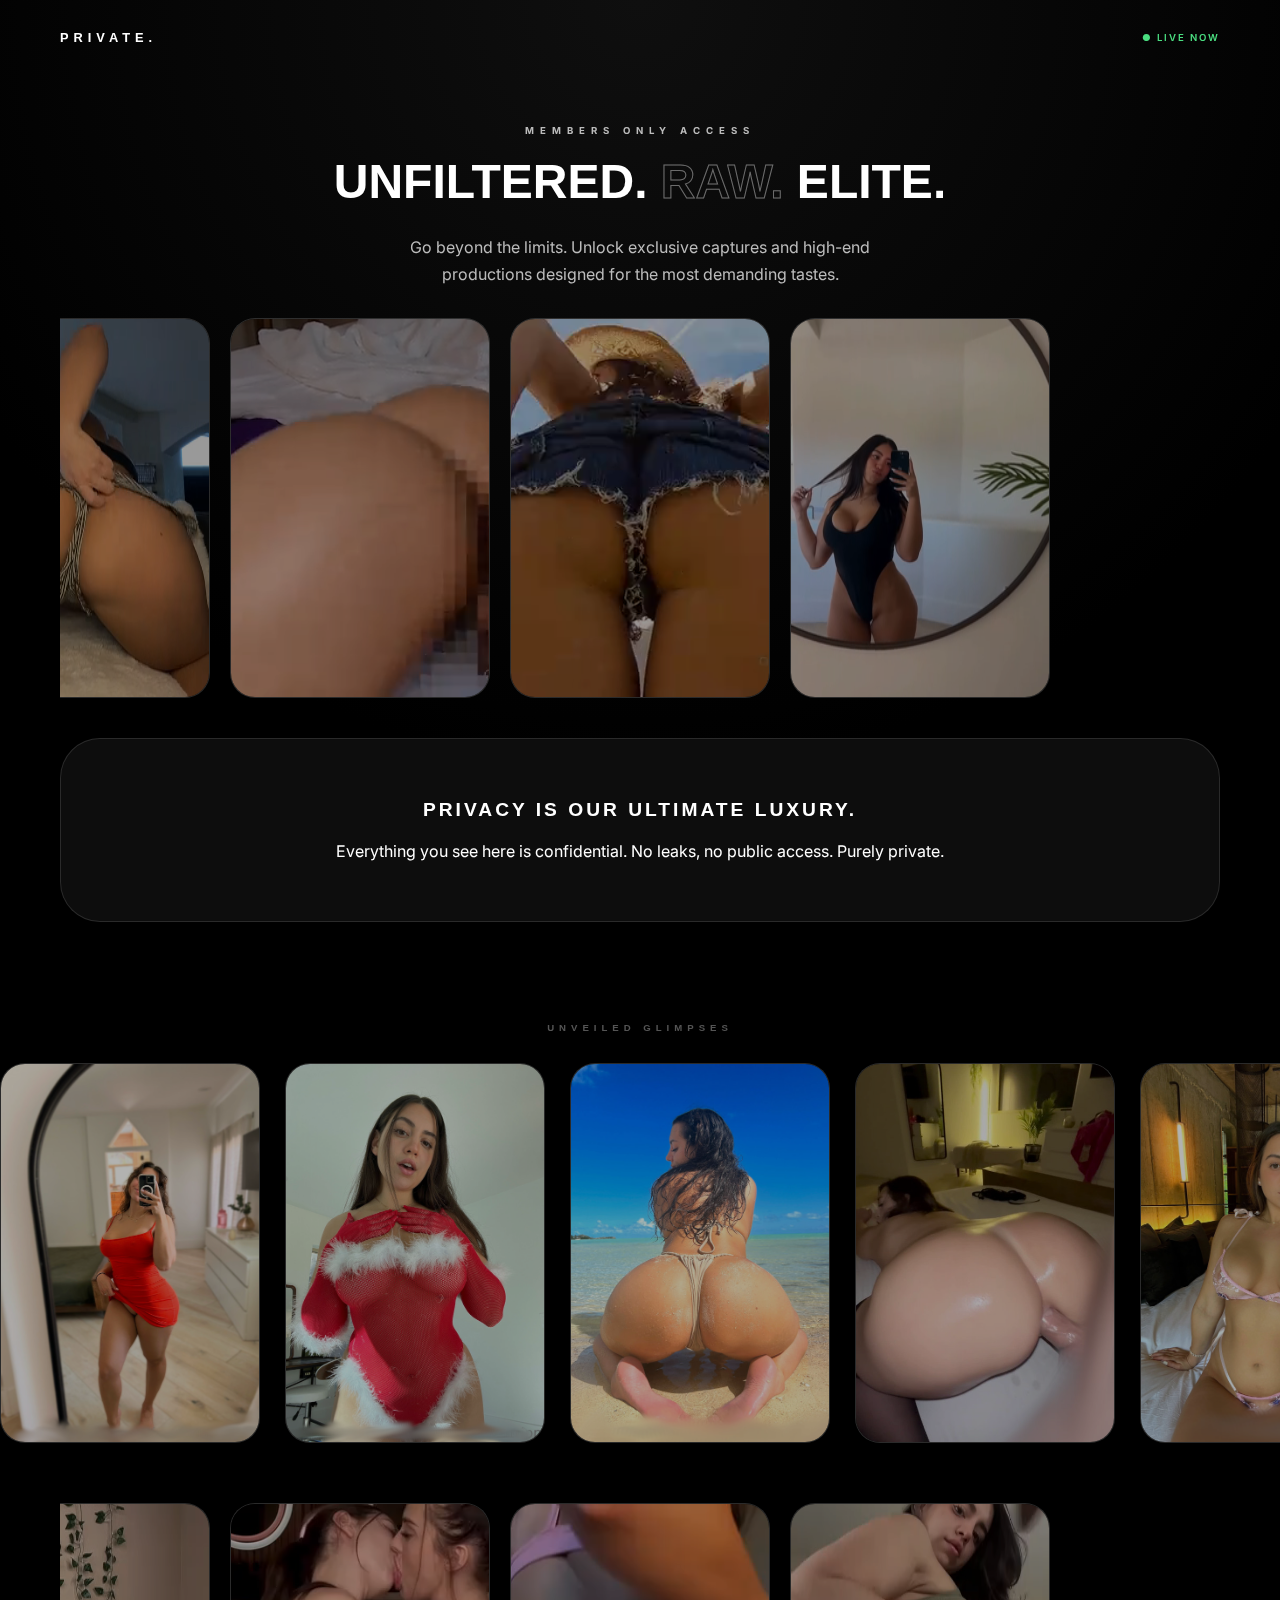
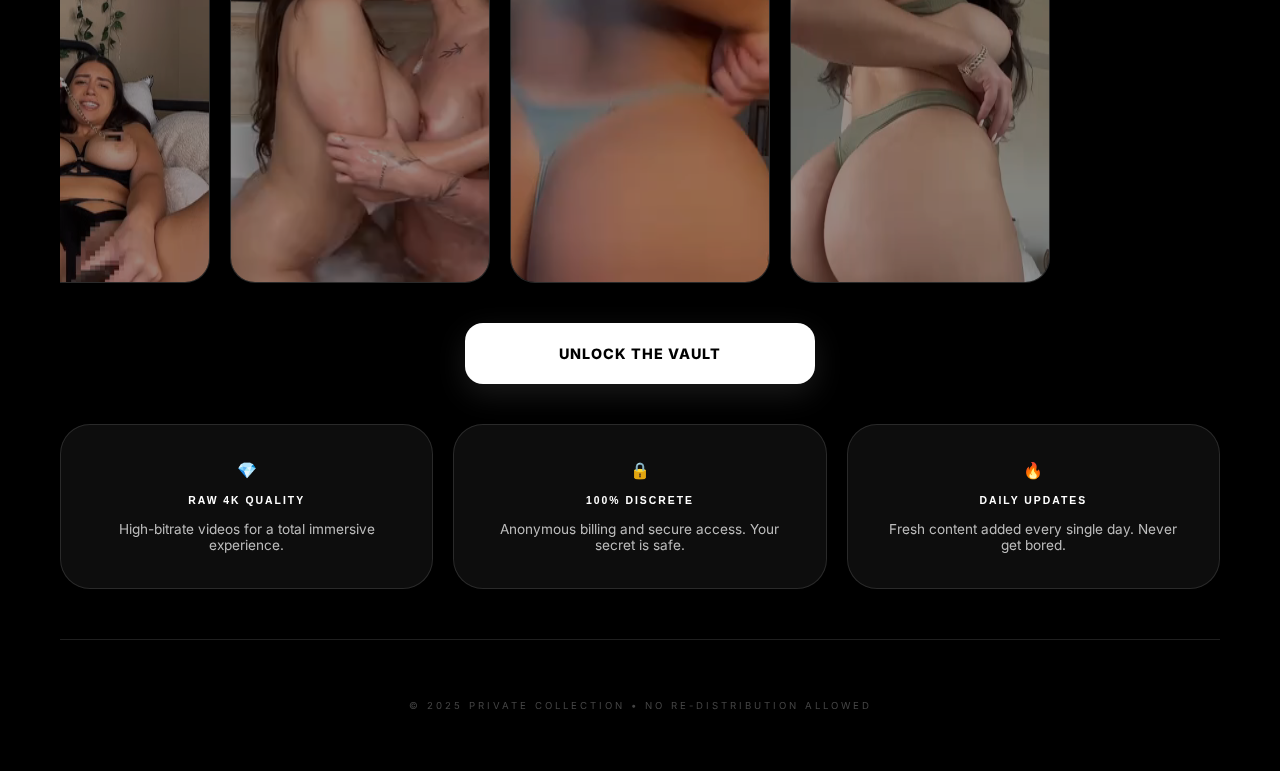
<file: index.html>
<!DOCTYPE html>
<html lang="en"> 
<head>
    <meta charset="UTF-8">
    <meta name="viewport" content="width=device-width, initial-scale=1.0, maximum-scale=1.0, user-scalable=no">
    <title>PRIVATE | ELITE SELECTION</title>
    
    <link rel="stylesheet" href="https://cdn.jsdelivr.net/npm/swiper@11/swiper-bundle.min.css" />
    <link href="https://fonts.googleapis.com/css2?family=Syncopate:wght@400;700&family=Inter:wght@300;400;500;600;700&display=swap" rel="stylesheet">
    
    <style>
        :root {
            --bg: #000000;
            --accent: #ffffff;
            --glass: rgba(255, 255, 255, 0.05);
            --border: rgba(255, 255, 255, 0.12);
            --text-muted: #bcbcbc;
        }
        /* Aplica proteção a TODOS os vídeos do site */
video {
  /* Bloqueia o menu de "Salvar vídeo" ao segurar o dedo (Android/iOS) */
  -webkit-touch-callout: none !important;
  -webkit-user-select: none !important;
  user-select: none !important;
}

/* Tenta esconder o botão de download no Chrome/Android */
video::-internal-media-controls-download-button {
    display:none !important;
}

video::-webkit-media-controls-enclosure {
    overflow:hidden !important;
}

video::-webkit-media-controls-panel {
    width: calc(100% + 30px) !important; 
}

        * { box-sizing: border-box; margin: 0; padding: 0; -webkit-font-smoothing: antialiased; }

        body {
            background: var(--bg);
            color: #fff;
            font-family: 'Inter', sans-serif;
            overflow-x: hidden;
        }

        .ambient-bg {
            position: fixed; inset: 0; z-index: -1;
            background: radial-gradient(circle at 50% 0%, #0f0f0f 0%, #000 70%);
        }

        .container { width: 100%; max-width: 1200px; margin: 0 auto; padding: 0 20px; }

        .header { display: flex; justify-content: space-between; padding: 30px 0; align-items: center; }
        .logo { font-family: 'Syncopate', sans-serif; font-size: 0.8rem; letter-spacing: 5px; font-weight: 700; }
        .status-online { font-size: 0.6rem; color: #4ade80; letter-spacing: 2px; font-weight: 600; }

        .hero { text-align: center; padding: 50px 0 30px; }
        .pre-title { font-size: 0.6rem; letter-spacing: 6px; color: var(--text-muted); margin-bottom: 20px; display: block; font-weight: 700; }
        .hero h1 { font-family: 'Syncopate', sans-serif; font-size: clamp(1.8rem, 8vw, 3rem); line-height: 1.1; margin-bottom: 25px; }
        .hero h1 span { color: transparent; -webkit-text-stroke: 1px #fff; opacity: 0.4; }
        .hero p { color: var(--text-muted); max-width: 500px; margin: 0 auto; font-size: 1rem; line-height: 1.7; font-weight: 400; }

        .glass-frame {
            width: 260px !important; height: 380px !important;
            border-radius: 25px; overflow: hidden; border: 1px solid var(--border);
            position: relative; background: var(--glass);
        }

        .video-card { width: 100%; height: 100%; object-fit: cover; filter: brightness(0.6); transition: 0.5s; }
        .glass-frame:hover .video-card { filter: brightness(1); }

        .img-card { width: 100%; height: 100%; object-fit: cover; filter: brightness(0.7); transition: 0.5s; }
        .glass-frame:hover .img-card { filter: brightness(1); transform: scale(1.05); }
        
        .frame-content { position: absolute; bottom: 25px; left: 25px; z-index: 2; }
        .frame-content h4 { font-family: 'Syncopate', sans-serif; font-size: 0.7rem; letter-spacing: 3px; }

        .extra-gallery { padding: 60px 0; width: 100vw; position: relative; left: 50%; right: 50%; margin-left: -50vw; margin-right: -50vw; }
        .section-label { font-family: 'Syncopate', sans-serif; font-size: 0.6rem; letter-spacing: 5px; text-align: center; margin-bottom: 30px; color: #555; }
        .mySwiperBottom .swiper-wrapper { transition-timing-function: linear !important; }

        .manifesto { margin: 40px 0; }
        .glass-box {
            background: var(--glass); backdrop-filter: blur(20px);
            border: 1px solid var(--border); padding: 60px 30px;
            border-radius: 40px; text-align: center;
        }
        .glass-box h2 { font-family: 'Syncopate', sans-serif; font-size: 1.2rem; margin-bottom: 20px; letter-spacing: 3px; }

        .action-zone { display: flex; flex-direction: column; align-items: center; gap: 20px; padding: 40px 0; }
        .btn-discovery {
            background: #fff; color: #000; padding: 22px 60px; border-radius: 18px;
            font-weight: 800; text-decoration: none; font-size: 0.9rem; letter-spacing: 1px;
            width: 100%; max-width: 350px; text-align: center;
            box-shadow: 0 10px 30px rgba(255,255,255,0.1);
            transition: 0.3s;
        }
        .btn-discovery:hover { transform: translateY(-3px); background: #f0f0f0; }

        .benefits-grid { display: grid; grid-template-columns: repeat(auto-fit, minmax(280px, 1fr)); gap: 20px; margin-bottom: 50px; }
        .benefit-item { background: var(--glass); padding: 35px; border-radius: 30px; border: 1px solid var(--border); text-align: center; }
        .benefit-item h4 { font-family: 'Syncopate', sans-serif; font-size: 0.65rem; margin: 15px 0; letter-spacing: 2px; }
        .benefit-item p { font-size: 0.85rem; color: var(--text-muted); }

        .footer { text-align: center; padding: 60px 0; border-top: 1px solid var(--border); color: #444; font-size: 0.6rem; letter-spacing: 3px; }

        @media (max-width: 768px) {
            .glass-frame { width: 220px !important; height: 320px !important; }
        }
    </style>
</head>
<body>

    <div class="ambient-bg"></div>

    <div class="container">
        <header class="header">
            <div class="logo">PRIVATE.</div>
            <div class="status-online">● LIVE NOW</div>
        </header>

        <section class="hero">
            <span class="pre-title">MEMBERS ONLY ACCESS</span>
            <h1>UNFILTERED. <span>RAW.</span> ELITE.</h1>
            <p>Go beyond the limits. Unlock exclusive captures and high-end productions designed for the most demanding tastes.</p>
        </section>

        <section class="experience-slider">
            <div class="swiper mySwiperExperience">
                <div class="swiper-wrapper">
                    <div class="swiper-slide glass-frame">
                        <video autoplay muted loop playsinline class="video-card"><source src="MIDIAS/VIDEOS/PAGINA PRINCIPAL/V CIMA1.mp4"></video>
                    </div>
                    <div class="swiper-slide glass-frame">
                        <video autoplay muted loop playsinline class="video-card"><source src="MIDIAS/VIDEOS/PAGINA PRINCIPAL/V CIMA2 .mp4"></video>
                    </div>
                    <div class="swiper-slide glass-frame">
                        <video autoplay muted loop playsinline class="video-card"><source src="MIDIAS/VIDEOS/PAGINA PRINCIPAL/V CIMA 3.mp4"></video>
                    </div>
                     <div class="swiper-slide glass-frame">
                        <video autoplay muted loop playsinline class="video-card"><source src="MIDIAS/VIDEOS/PAGINA PRINCIPAL/VCIMA4 .mp4"></video>
                    </div> 
                    <div class="swiper-slide glass-frame">
                        <video autoplay muted loop playsinline class="video-card"><source src="MIDIAS/VIDEOS/PAGINA PRINCIPAL/V CIMA 6.mp4"></video>
                    </div>
                </div>
            </div>
        </section>

        <section class="manifesto">
            <div class="glass-box">
                <h2>PRIVACY IS OUR ULTIMATE LUXURY.</h2>
                <p>Everything you see here is confidential. No leaks, no public access. Purely private.</p>
            </div>
        </section>

        <section class="extra-gallery">
            <h3 class="section-label">UNVEILED GLIMPSES</h3>
            <div class="swiper mySwiperBottom">
                <div class="swiper-wrapper">
                    <div class="swiper-slide glass-frame">
                        <img src="MIDIAS/SEMI FORTES.../@OnlyShareOfficial TELEGRAM (15).png" class="img-card" loading="lazy">
                    </div>
                    <div class="swiper-slide glass-frame">
                        <img src="MIDIAS/SEMI FORTES.../@OnlyShareOfficial TELEGRAM (247).jpg" class="img-card" loading="lazy">
                    </div>
                    <div class="swiper-slide glass-frame">
                        <img src="MIDIAS/SEMI FORTES.../@OnlyShareOfficial TELEGRAM (279).jpg" class="img-card" loading="lazy">
                    </div>
                    <div class="swiper-slide glass-frame">
                        <img src="MIDIAS/SEMI FORTES.../semi2.jpg" class="img-card" loading="lazy">
                    </div>
                    <div class="swiper-slide glass-frame">
                        <img src="MIDIAS/SEMI FORTES.../semi3.jpg" class="img-card" loading="lazy">
                    </div>
                    <div class="swiper-slide glass-frame">
                        <img src="MIDIAS/SEMI FORTES.../semi1.jpg" class="img-card" loading="lazy">
                    </div>
                    <div class="swiper-slide glass-frame">
                        <img src="MIDIAS/SEMI FORTES.../f.jpg" class="img-card" loading="lazy">
                    </div>
                </div>
            </div>
        </section>

        <section class="experience-slider">
            <div class="swiper mySwiperExperience">
                <div class="swiper-wrapper">
                    <div class="swiper-slide glass-frame">
                        <video autoplay muted loop playsinline class="video-card"><source src="MIDIAS/VIDEOS/PAGINA PRINCIPAL/V BAIXO.mp4"></video>
                    </div>
                    <div class="swiper-slide glass-frame">
                        <video autoplay muted loop playsinline class="video-card"><source src="MIDIAS/VIDEOS/PAGINA PRINCIPAL/VBAIXO1.mp4"></video>
                    </div>
                    <div class="swiper-slide glass-frame">
                        <video autoplay muted loop playsinline class="video-card"><source src="MIDIAS/VIDEOS/PAGINA PRINCIPAL/VBAIXO2.mp4"></video>
                    </div>
                     <div class="swiper-slide glass-frame">
                        <video autoplay muted loop playsinline class="video-card"><source src="MIDIAS/VIDEOS/PAGINA PRINCIPAL/VVBAIXO3.mp4"></video>
                    </div> 
                    <div class="swiper-slide glass-frame">
                        <video autoplay muted loop playsinline class="video-card"><source src="MIDIAS/VIDEOS/PAGINA PRINCIPAL/VPACOTE ESPECIAL.mp4"></video>
                    </div>
                </div>
            </div>
        </section>

        <section class="action-zone">
            <a href="paginadepacotes.html" class="btn-discovery">UNLOCK THE VAULT</a>
        </section>

        <section class="benefits-grid">
            <div class="benefit-item">
                <div class="icon">💎</div>
                <h4>RAW 4K QUALITY</h4>
                <p>High-bitrate videos for a total immersive experience.</p>
            </div>
            <div class="benefit-item">
                <div class="icon">🔒</div>
                <h4>100% DISCRETE</h4>
                <p>Anonymous billing and secure access. Your secret is safe.</p>
            </div>
            <div class="benefit-item">
                <div class="icon">🔥</div>
                <h4>DAILY UPDATES</h4>
                <p>Fresh content added every single day. Never get bored.</p>
            </div>
        </section>

        <footer class="footer">
            © 2025 PRIVATE COLLECTION • NO RE-DISTRIBUTION ALLOWED
        </footer>
    </div>

    <script src="https://cdn.jsdelivr.net/npm/swiper@11/swiper-bundle.min.js"></script>
    <script>
        new Swiper(".mySwiperExperience", {
            slidesPerView: "auto",
            spaceBetween: 20,
            centeredSlides: true,
            loop: true,
            autoplay: { delay: 2500, disableOnInteraction: false }
        });

        new Swiper(".mySwiperBottom", {
            slidesPerView: "auto",
            spaceBetween: 25,
            loop: true,
            speed: 5000,
            autoplay: {
                delay: 0,
                disableOnInteraction: false,
            },
            freeMode: true
        });
    </script>
 <script>
  // Esse código procura todos os vídeos e bloqueia o download automaticamente
  document.querySelectorAll('video').forEach(video => {
    video.setAttribute('controlsList', 'nodownload');
    video.setAttribute('oncontextmenu', 'return false;');
  });
</script>
</body>
</html>
</file>
